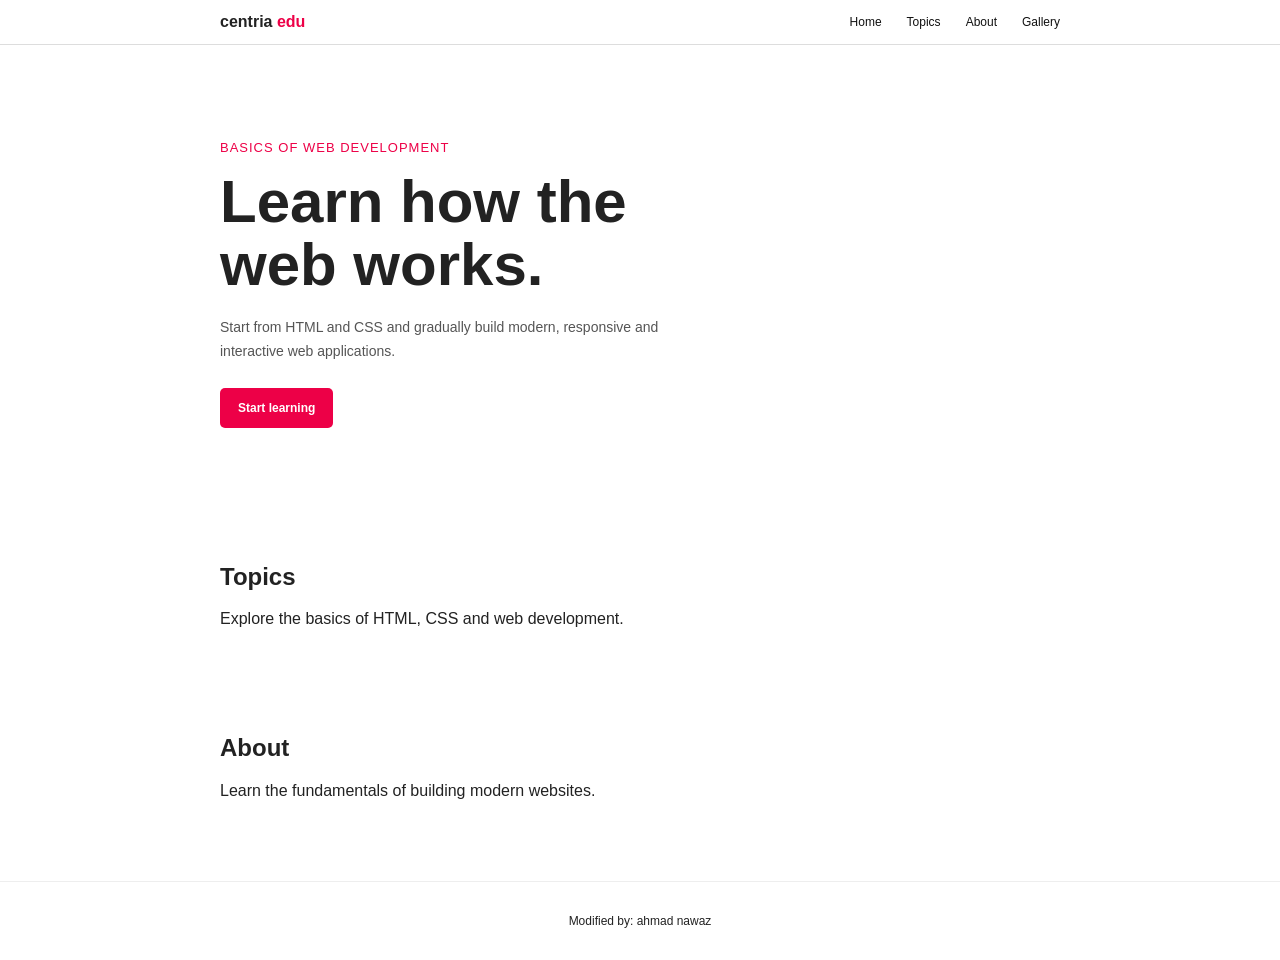
<file: index.html>
<!DOCTYPE html>
<html lang="en">
<head>
    <meta charset="UTF-8">
    <meta name="viewport" content="width=device-width, initial-scale=1.0">
    <title>Centria EDU - Home</title>
    <link rel="stylesheet" href="style.css">
    <link rel="icon" href="favicon.ico">
</head>
<body>

    <header>
        <div class="navbar">
            <div class="logo">
                centria <span>edu</span>
            </div>

            <nav>
                <a href="index.html">Home</a>
                <a href="#topics">Topics</a>
                <a href="#about">About</a>
                <a href="gallery.html">Gallery</a>
            </nav>
        </div>
    </header>

    <main>
        <section class="hero">
            <p class="subtitle">BASICS OF WEB DEVELOPMENT</p>

            <h1>Learn how the<br>web works.</h1>

            <p class="description">
                Start from HTML and CSS and gradually build modern, responsive
                and interactive web applications.
            </p>

            <a href="gallery.html" class="button">
                Start learning
            </a>
        </section>

        <section id="topics" class="info-section">
            <h2>Topics</h2>
            <p>Explore the basics of HTML, CSS and web development.</p>
        </section>

        <section id="about" class="info-section">
            <h2>About</h2>
            <p>Learn the fundamentals of building modern websites.</p>
        </section>
    </main>

    <footer>
        <p>Modified by: ahmad nawaz</p>
    </footer>

</body>
</html>
</file>
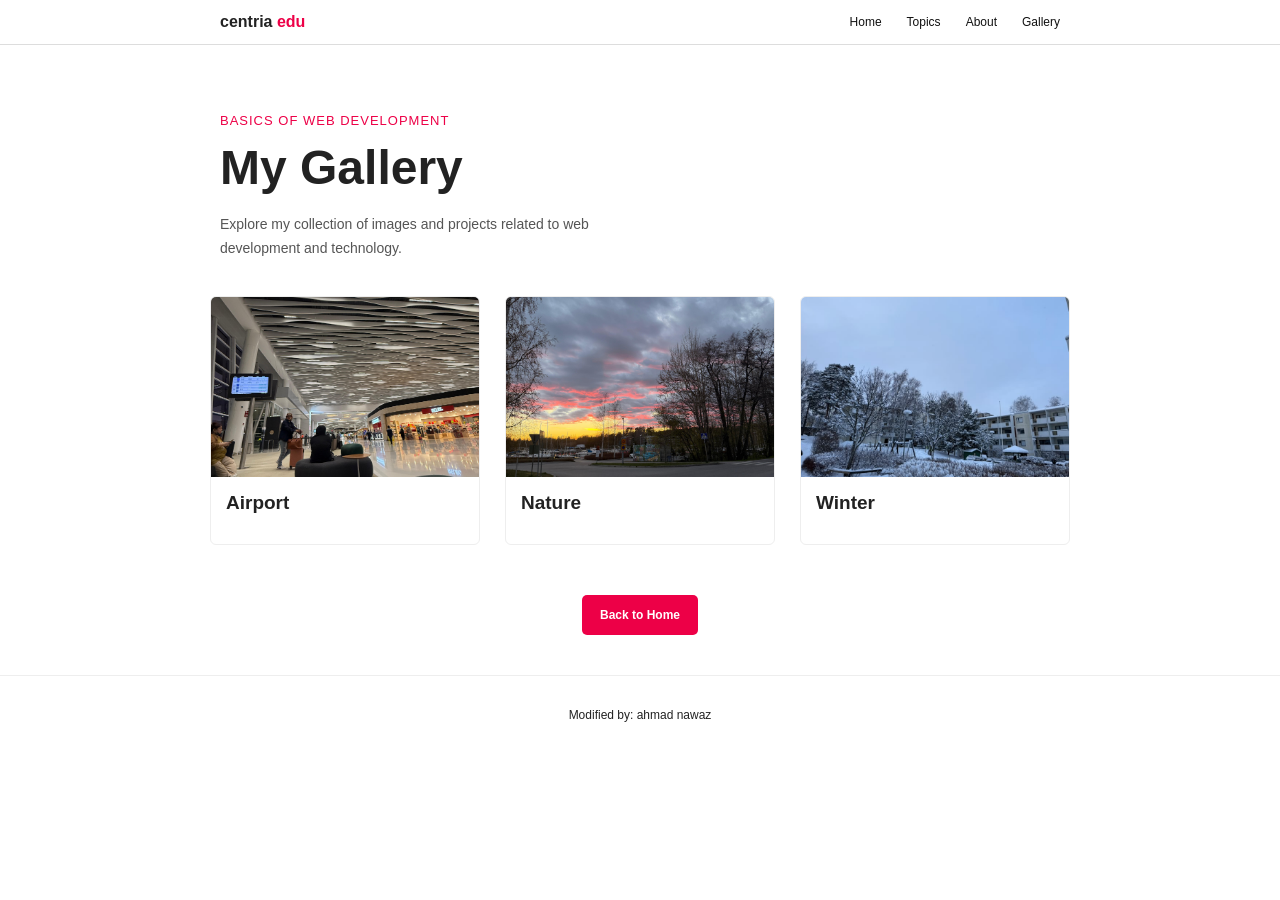
<file: gallery.html>
<!DOCTYPE html>
<html lang="en">
<head>
    <meta charset="UTF-8">
    <meta name="viewport" content="width=device-width, initial-scale=1.0">
    <title>Centria EDU - Gallery</title>
    <link rel="stylesheet" href="style.css">
    <link rel="icon" href="favicon.ico">
</head>
<body>

    <header>
        <div class="navbar">
            <div class="logo">
                centria <span>edu</span>
            </div>

            <nav>
                <a href="index.html">Home</a>
                <a href="index.html#topics">Topics</a>
                <a href="index.html#about">About</a>
                <a href="gallery.html">Gallery</a>
            </nav>
        </div>
    </header>

    <main>

        <section class="gallery-heading">
            <p class="subtitle">BASICS OF WEB DEVELOPMENT</p>

            <h1>My Gallery</h1>

            <p class="description">
                Explore my collection of images and projects
                related to web development and technology.
            </p>
        </section>

        <section class="card-container">

            <div class="card">
                <img src="image/1.jpeg"
                     alt="Airport">

                <h2>Airport </h2>

          
            </div>

            <div class="card">
                <img src="image/2.jpeg"
                     alt="Nature">

                <h2>Nature</h2>

               
            </div>

            <div class="card">
                <img src="image/3.jpeg"
                     alt="Winter">

                <h2>Winter</h2>

              
            </div>

        </section>

        <div class="back-home">
            <a href="index.html" class="button">Back to Home</a>
        </div>

    </main>

    <footer>
        <p>Modified by: ahmad nawaz</p>
    </footer>

</body>
</html>
</file>
<file: style.css>
* {
    box-sizing: border-box;
}

body {
    margin: 0;
    padding: 0;
    font-family: Arial, Helvetica, sans-serif;
    background: #ffffff;
    color: #222222;
}



header {
    border-bottom: 1px solid #dddddd;
}

.navbar {
    max-width: 840px;
    margin: auto;
    min-height: 44px;
    display: flex;
    align-items: center;
    justify-content: space-between;
}

.logo {
    font-size: 16px;
    font-weight: bold;
}

.logo span {
    color: #ed0047;
}

nav {
    display: flex;
    gap: 25px;
}

nav a {
    text-decoration: none;
    color: #111111;
    font-size: 12px;
}

nav a:hover {
    color: #ed0047;
}

.hero {
    max-width: 840px;
    margin: 0 auto;
    padding-top: 82px;
    padding-bottom: 70px;
}

.subtitle {
    color: #ed0047;
    font-size: 13px;
    letter-spacing: 1px;
    font-weight: normal;
}

.hero h1,
.gallery-heading h1 {
    font-size: 60px;
    line-height: 1.05;
    margin: 15px 0 20px;
    font-weight: bold;
}

.description {
    max-width: 450px;
    color: #555555;
    font-size: 14px;
    line-height: 1.7;
}


.button {
    display: inline-block;
    background: #ed0047;
    color: white;
    padding: 13px 18px;
    margin-top: 10px;
    text-decoration: none;
    font-size: 12px;
    font-weight: bold;
    border-radius: 5px;
}

.button:hover {
    background: #c9003c;
}



.info-section {
    max-width: 840px;
    margin: 20px auto;
    padding: 25px 0;
}

.info-section h2 {
    font-size: 24px;
}



.gallery-heading {
    max-width: 840px;
    margin: auto;
    padding-top: 55px;
    text-align: left;
}

.gallery-heading h1 {
    font-size: 48px;
}



.card-container {
    max-width: 900px;
    margin: 35px auto;
    display: flex;
    justify-content: center;
    flex-wrap: wrap;
    gap: 25px;
}

.card {
    width: 270px;
    border: 1px solid #eeeeee;
    border-radius: 6px;
    overflow: hidden;
    background: white;
    padding-bottom: 15px;
}

.card img {
    width: 100%;
    height: 180px;
    object-fit: cover;
    display: block;
}

.card h2 {
    font-size: 19px;
    margin: 15px;
}

.card p {
    font-size: 13px;
    line-height: 1.6;
    color: #555555;
    margin: 15px;
}

.back-home {
    text-align: center;
    margin: 40px;
}



footer {
    border-top: 1px solid #eeeeee;
    text-align: center;
    padding: 20px;
    margin-top: 40px;
    font-size: 12px;
}

/* Responsive design */

@media (max-width: 900px) {

    .navbar,
    .hero,
    .gallery-heading,
    .info-section {
        margin-left: 25px;
        margin-right: 25px;
    }
}

@media (max-width: 600px) {

    .navbar {
        flex-direction: column;
        padding: 15px;
        gap: 15px;
    }

    nav {
        flex-wrap: wrap;
        justify-content: center;
        gap: 15px;
    }

    .hero {
        padding-top: 50px;
    }

    .hero h1 {
        font-size: 43px;
    }

    .gallery-heading h1 {
        font-size: 40px;
    }

    .card-container {
        flex-direction: column;
        align-items: center;
        padding: 15px;
    }

    .card {
        width: 100%;
        max-width: 350px;
    }
}
</file>
